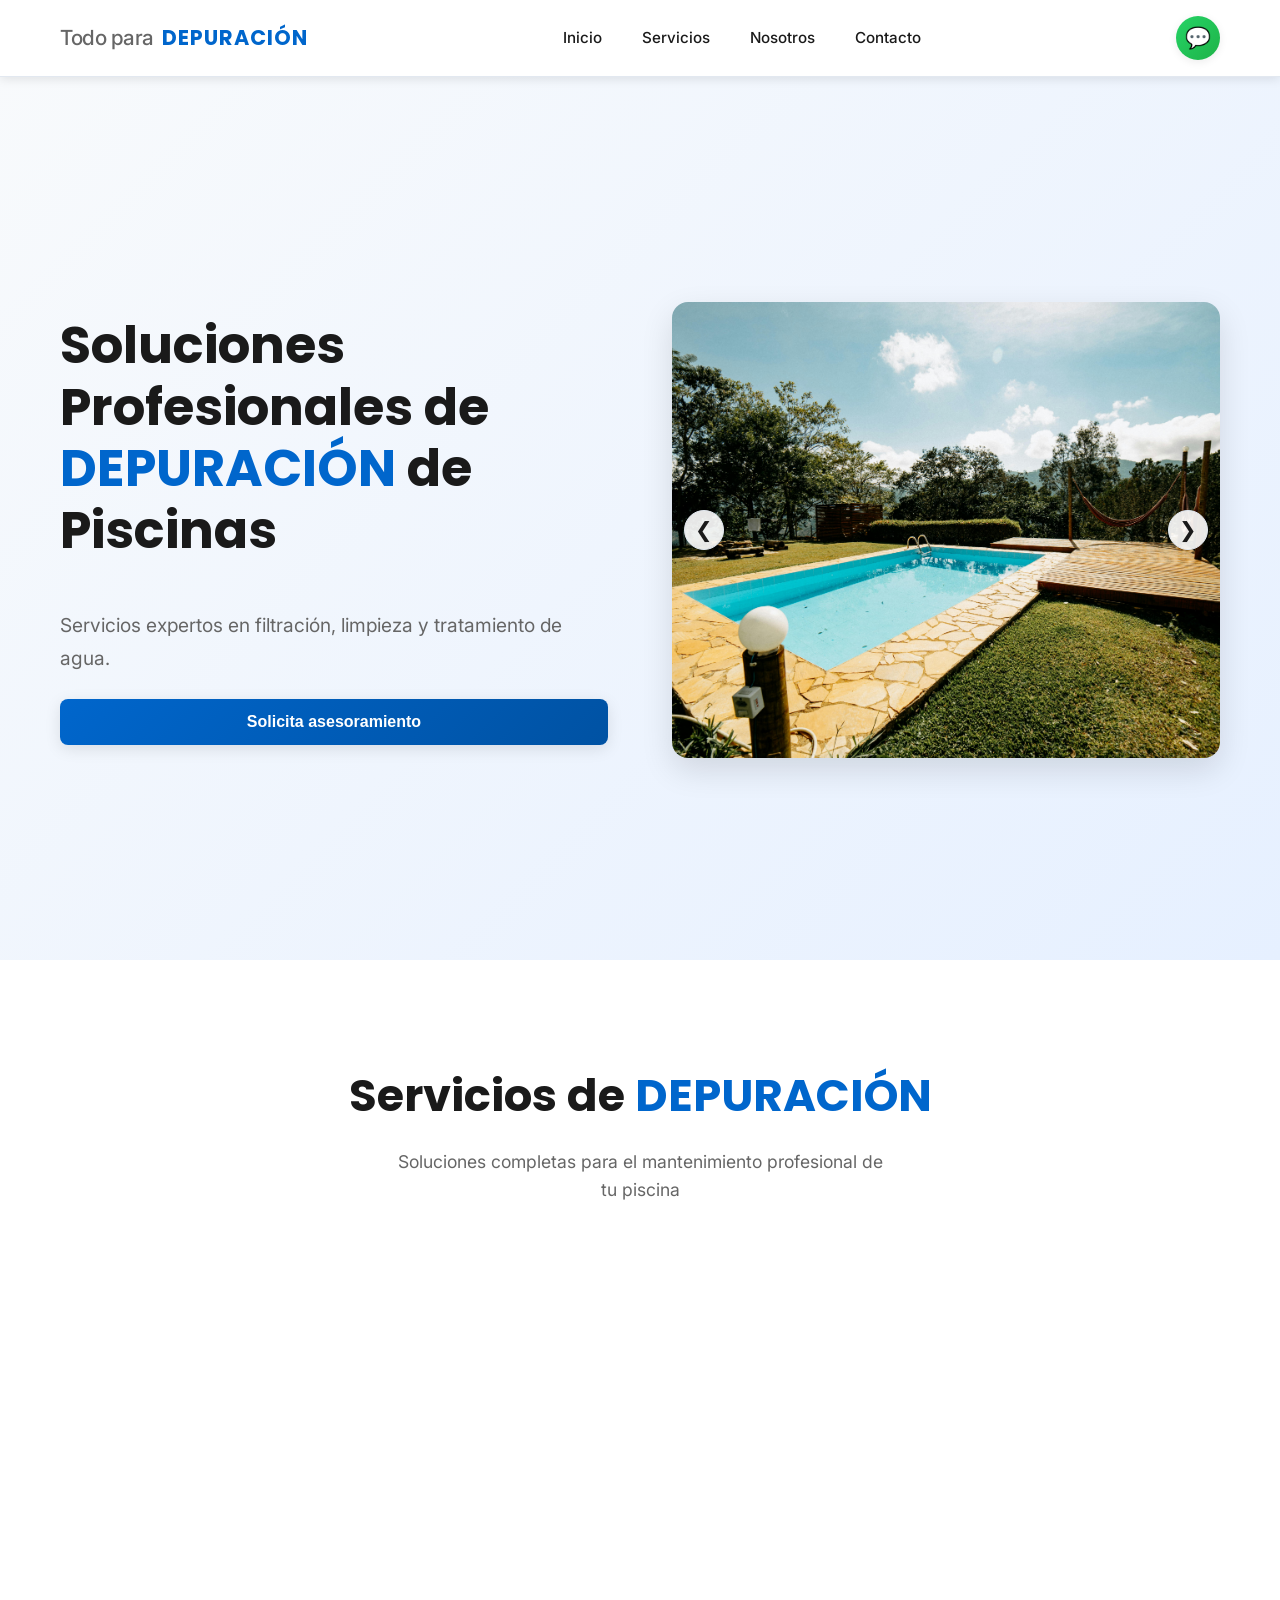
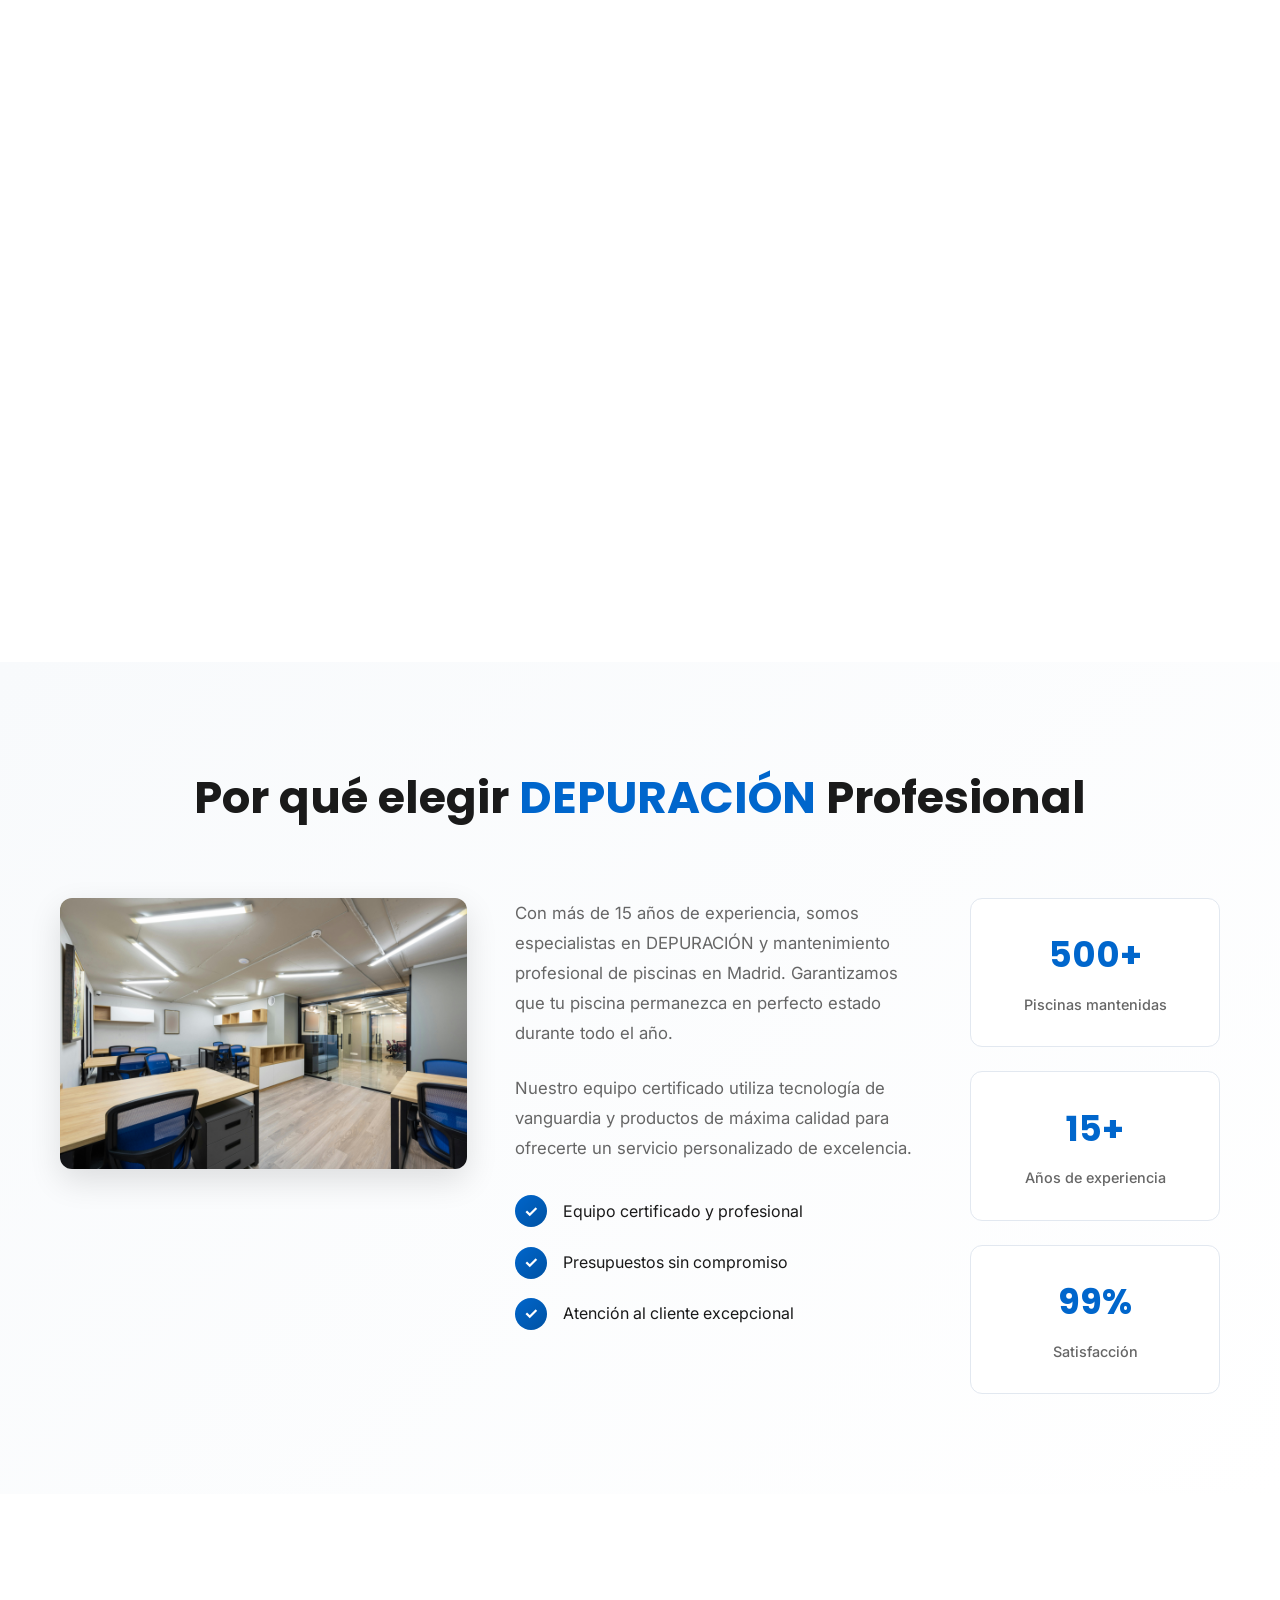
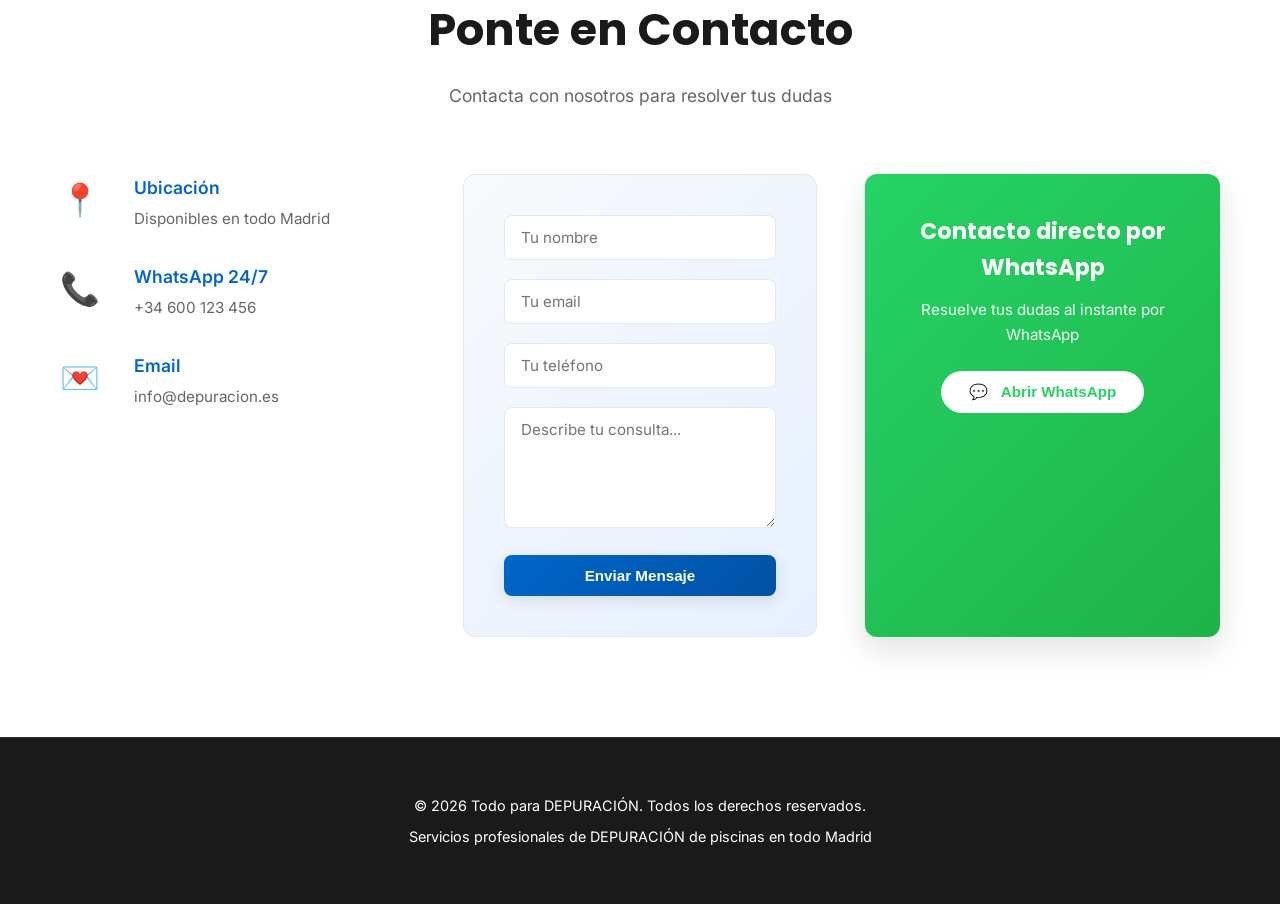
<file: index.html>
<!DOCTYPE html>
<html lang="es">
<head>
    <meta charset="UTF-8">
    <meta name="viewport" content="width=device-width, initial-scale=1.0">
    <title>Todo para DEPURACIÓN - Servicios Profesionales de Piscinas en Madrid</title>
    <link rel="stylesheet" href="styles.css">
    <link href="https://fonts.googleapis.com/css2?family=Inter:wght@300;400;500;600;700&family=Poppins:wght@600;700&display=swap" rel="stylesheet">
</head>
<body>
    <!-- Navegación -->
    <nav class="navbar">
        <div class="container">
            <div class="nav-content">
                <a href="#home" class="logo"><span class="logo-main">Todo para</span> <span class="logo-highlight">DEPURACIÓN</span></a>
                <ul class="nav-links">
                    <li><a href="#home">Inicio</a></li>
                    <li><a href="#services">Servicios</a></li>
                    <li><a href="#about">Nosotros</a></li>
                    <li><a href="#contact">Contacto</a></li>
                </ul>
                <button class="whatsapp-nav" onclick="openWhatsApp()" title="Contactar por WhatsApp">
                    <span>💬</span>
                </button>
            </div>
        </div>
    </nav>

    <!-- HOME -->
    <section id="home" class="hero">
        <div class="hero-content">
            <h1>Soluciones Profesionales de <strong>DEPURACIÓN</strong> de Piscinas</h1>
            <p>Servicios expertos en filtración, limpieza y tratamiento de agua.</p>
            <button class="cta-button" onclick="openWhatsApp()">Solicita asesoramiento</button>
        </div>
        <div class="hero-image hero-slider" aria-label="Galería de imágenes de piscinas">
            <button class="hero-nav hero-nav-prev" type="button" aria-label="Imagen anterior">&#10094;</button>
            <div class="hero-slides">
                <img src="images/hero-nav-prev-1.jpg" alt="hero-nav-prev-1" class="hero-img active">
                <img src="images/hero-nav-prev-2.jpg" alt="hero-nav-prev-2" class="hero-img">
                <img src="images/hero-nav-prev-3.jpg" alt="hero-nav-prev-3" class="hero-img">
                <img src="images/hero-nav-prev-4.jpg" alt="hero-nav-prev-4" class="hero-img">
            </div>
            <button class="hero-nav hero-nav-next" type="button" aria-label="Imagen siguiente">&#10095;</button>
        </div>
    </section>

    <!-- SERVICES -->
    <section id="services" class="services">
        <div class="container">
            <div class="section-header">
                <h2>Servicios de <span class="highlight">DEPURACIÓN</span></h2>
                <p>Soluciones completas para el mantenimiento profesional de tu piscina</p>
            </div>
            <div class="services-grid">
                <div class="service-card">
                    <img src="images/depuracion.jpg" alt="Depuración" class="service-img">
                    <div class="service-content">
                        <h3>Depuración de Agua</h3>
                        <p>Sistemas de filtración de alta eficiencia para agua cristalina y segura. Tecnología moderna garantizada.</p>
                    </div>
                </div>
                <div class="service-card">
                    <img src="images/limpieza.jpg" alt="Limpieza" class="service-img">
                    <div class="service-content">
                        <h3>Limpieza Profunda</h3>
                        <p>Limpieza exhaustiva, vaciado controlado, desinfección y eliminación de algas. Resultado impecable.</p>
                    </div>
                </div>
                <div class="service-card">
                    <img src="images/quimical.jpg" alt="Tratamiento" class="service-img">
                    <div class="service-content">
                        <h3>Análisis Químico</h3>
                        <p>Análisis preciso y tratamiento personalizado de pH, cloro y minerales. Control total del agua.</p>
                    </div>
                </div>
                <div class="service-card">
                    <img src="images/mantenimiento.jpg" alt="Mantenimiento" class="service-img">
                    <div class="service-content">
                        <h3>Mantenimiento Mensual</h3>
                        <p>Planes de mantenimiento preventivo periódicos. Mantén tu piscina en estado óptimo todo el año.</p>
                    </div>
                </div>
            </div>
        </div>
    </section>

    <!-- ABOUT -->
    <section id="about" class="about">
        <div class="container">
            <h2>Por qué elegir <span class="highlight">DEPURACIÓN</span> Profesional</h2>
            <div class="about-content">
                <div class="about-image">
                    <img src="images/team.jpg" alt="Equipo profesional" class="about-img">
                </div>
                <div class="about-text">
                    <p>
                        Con más de 15 años de experiencia, somos especialistas en DEPURACIÓN y mantenimiento profesional de piscinas en Madrid. Garantizamos que tu piscina permanezca en perfecto estado durante todo el año.
                    </p>
                    <p>
                        Nuestro equipo certificado utiliza tecnología de vanguardia y productos de máxima calidad para ofrecerte un servicio personalizado de excelencia.
                    </p>
                    <div class="about-features">
                        <div class="feature">
                            <span class="feature-icon">✓</span>
                            <span>Equipo certificado y profesional</span>
                        </div>
                        <div class="feature">
                            <span class="feature-icon">✓</span>
                            <span>Presupuestos sin compromiso</span>
                        </div>
                        <div class="feature">
                            <span class="feature-icon">✓</span>
                            <span>Atención al cliente excepcional</span>
                        </div>
                    </div>
                </div>
                <div class="about-stats">
                    <div class="stats">
                        <div class="stat">
                            <span class="stat-number">500+</span>
                            <span class="stat-label">Piscinas mantenidas</span>
                        </div>
                        <div class="stat">
                            <span class="stat-number">15+</span>
                            <span class="stat-label">Años de experiencia</span>
                        </div>
                        <div class="stat">
                            <span class="stat-number">99%</span>
                            <span class="stat-label">Satisfacción</span>
                        </div>
                    </div>
                </div>
            </div>
        </div>
    </section>

    <!-- CONTACT -->
    <section id="contact" class="contact">
        <div class="container">
            <div class="section-header">
                <h2>Ponte en Contacto</h2>
                <p>Contacta con nosotros para resolver tus dudas</p>
            </div>
            <div class="contact-content">
                <div class="contact-info">
                    <div class="info-item">
                        <div class="info-icon">📍</div>
                        <div>
                            <h3>Ubicación</h3>
                            <p>Disponibles en todo Madrid</p>
                        </div>
                    </div>
                    <div class="info-item">
                        <div class="info-icon">📞</div>
                        <div>
                            <h3>WhatsApp 24/7</h3>
                            <p>+34 600 123 456</p>
                        </div>
                    </div>
                    <div class="info-item">
                        <div class="info-icon">💌</div>
                        <div>
                            <h3>Email</h3>
                            <p>info@depuracion.es</p>
                        </div>
                    </div>
                </div>

                <form class="contact-form">
                    <div class="form-group">
                        <input type="text" placeholder="Tu nombre" required>
                    </div>
                    <div class="form-group">
                        <input type="email" placeholder="Tu email" required>
                    </div>
                    <div class="form-group">
                        <input type="tel" placeholder="Tu teléfono" required>
                    </div>
                    <div class="form-group">
                        <textarea placeholder="Describe tu consulta..." rows="5" required></textarea>
                    </div>
                    <button type="submit" class="submit-button">Enviar Mensaje</button>
                </form>

                <div class="whatsapp-banner">
                    <h3>Contacto directo por WhatsApp</h3>
                    <p>Resuelve tus dudas al instante por WhatsApp</p>
                    <button class="whatsapp-button" onclick="openWhatsApp()">
                        <span>💬</span> Abrir WhatsApp
                    </button>
                </div>
            </div>
        </div>
    </section>

    <!-- Footer -->
    <footer class="footer">
        <div class="container">
            <p>&copy; 2026 Todo para DEPURACIÓN. Todos los derechos reservados.</p>
            <p>Servicios profesionales de DEPURACIÓN de piscinas en todo Madrid</p>
        </div>
    </footer>

    <script src="script.js"></script>
</body>
</html>
</file>
<file: styles.css>
/* VARIABLES Y RESET */
* {
    margin: 0;
    padding: 0;
    box-sizing: border-box;
}

:root {
    --primary-color: #0066cc;
    --primary-dark: #0052a3;
    --primary-light: #e6f0ff;
    --secondary-color: #00d4ff;
    --text-primary: #1a1a1a;
    --text-secondary: #666666;
    --bg-light: #f8fafc;
    --bg-white: #ffffff;
    --border-color: #e2e8f0;
    --shadow-sm: 0 2px 8px rgba(0, 0, 0, 0.08);
    --shadow-md: 0 4px 16px rgba(0, 0, 0, 0.1);
    --shadow-lg: 0 12px 32px rgba(0, 0, 0, 0.12);
    --transition: all 0.3s cubic-bezier(0.4, 0, 0.2, 1);
}

body {
    font-family: 'Inter', -apple-system, BlinkMacSystemFont, 'Segoe UI', sans-serif;
    line-height: 1.6;
    color: var(--text-primary);
    background: var(--bg-white);
}

.container {
    max-width: 1200px;
    margin: 0 auto;
    padding: 0 20px;
}

/* NAVEGACIÓN */
.navbar {
    position: fixed;
    top: 0;
    width: 100%;
    background: rgba(255, 255, 255, 0.95);
    backdrop-filter: blur(10px);
    border-bottom: 1px solid var(--border-color);
    z-index: 1000;
    box-shadow: var(--shadow-sm);
}

.nav-content {
    display: flex;
    justify-content: space-between;
    align-items: center;
    padding: 1rem 0;
}

.logo {
    font-size: 1.3rem;
    font-weight: 700;
    letter-spacing: -0.5px;
    display: flex;
    gap: 0.5rem;
    align-items: center;
    text-decoration: none;
    color: inherit;
    cursor: pointer;
    transition: var(--transition);
}

.logo:hover {
    opacity: 0.8;
}

.logo-main {
    color: var(--text-secondary);
    font-weight: 500;
}

.logo-highlight {
    color: var(--primary-color);
    font-weight: 700;
    font-family: 'Poppins', sans-serif;
    letter-spacing: 1px;
}

.nav-links {
    display: flex;
    list-style: none;
    gap: 2.5rem;
}

.nav-links a {
    color: var(--text-primary);
    text-decoration: none;
    font-weight: 500;
    font-size: 0.95rem;
    transition: var(--transition);
    position: relative;
}

.nav-links a::after {
    content: '';
    position: absolute;
    bottom: -5px;
    left: 0;
    width: 0;
    height: 2px;
    background: var(--primary-color);
    transition: var(--transition);
}

.nav-links a:hover,
.nav-links a:hover::after {
    color: var(--primary-color);
}

.nav-links a:hover::after {
    width: 100%;
}

.whatsapp-nav {
    background: linear-gradient(135deg, #25D366 0%, #1fb348 100%);
    border: none;
    color: white;
    width: 44px;
    height: 44px;
    border-radius: 50%;
    font-size: 1.3rem;
    cursor: pointer;
    transition: var(--transition);
    box-shadow: var(--shadow-sm);
}

.whatsapp-nav:hover {
    transform: scale(1.08);
    box-shadow: var(--shadow-md);
}

/* HERO SECTION */
.hero {
    display: grid;
    grid-template-columns: 1fr 1fr;
    align-items: center;
    gap: 4rem;
    min-height: 100vh;
    padding: 120px 60px 80px 60px;
    background: linear-gradient(135deg, var(--bg-light) 0%, var(--primary-light) 100%);
    margin-top: 60px;
    max-width: 1400px;
    margin-left: auto;
    margin-right: auto;
}

.hero-content h1 {
    font-size: 3.2rem;
    line-height: 1.2;
    color: var(--text-primary);
    margin-bottom: 1.5rem;
    font-weight: 700;
    font-family: 'Poppins', sans-serif;
}

.hero-content h1 strong {
    color: var(--primary-color);
    font-family: 'Poppins', sans-serif;
}

.hero-content {
    display: flex;
    flex-direction: column;
    gap: 1.5rem;
}

.hero-content p {
    font-size: 1.2rem;
    color: var(--text-secondary);
    line-height: 1.7;
}

.cta-button {
    background: linear-gradient(135deg, var(--primary-color) 0%, var(--primary-dark) 100%);
    color: white;
    border: none;
    padding: 14px 36px;
    font-size: 1rem;
    font-weight: 600;
    border-radius: 8px;
    cursor: pointer;
    transition: var(--transition);
    box-shadow: var(--shadow-md);
}

.cta-button:hover {
    transform: translateY(-2px);
    box-shadow: var(--shadow-lg);
}

.hero-image {
    display: flex;
    justify-content: center;
    align-items: center;
}

.hero-slider {
    position: relative;
    width: 100%;
}

.hero-slides {
    position: relative;
    width: 100%;
    aspect-ratio: 6 / 5;
    border-radius: 16px;
    overflow: hidden;
    box-shadow: var(--shadow-lg);
}

.hero-img {
    position: absolute;
    inset: 0;
    width: 100%;
    height: 100%;
    object-fit: cover;
    opacity: 0;
    transition: opacity 0.5s ease;
}

.hero-img.active {
    opacity: 1;
}

.hero-nav {
    position: absolute;
    top: 50%;
    transform: translateY(-50%);
    width: 40px;
    height: 40px;
    border: 1px solid var(--border-color);
    border-radius: 50%;
    background: rgba(255, 255, 255, 0.9);
    color: var(--text-primary);
    font-size: 1.3rem;
    line-height: 1;
    cursor: pointer;
    z-index: 2;
    transition: var(--transition);
}

.hero-nav:hover {
    background: var(--bg-white);
    box-shadow: var(--shadow-md);
}

.hero-nav-prev {
    left: 12px;
}

.hero-nav-next {
    right: 12px;
}

/* SECTION HEADER */
.section-header {
    text-align: center;
    margin-bottom: 4rem;
}

.section-header h2 {
    font-size: 2.8rem;
    font-weight: 700;
    font-family: 'Poppins', sans-serif;
    margin-bottom: 1rem;
    color: var(--text-primary);
}

.section-header p {
    font-size: 1.1rem;
    color: var(--text-secondary);
    max-width: 500px;
    margin: 0 auto;
}

.highlight {
    color: var(--primary-color);
}

/* SERVICIOS */
.services {
    padding: 100px 0;
    background: var(--bg-white);
}

.services-grid {
    display: grid;
    grid-template-columns: repeat(2, minmax(0, 1fr));
    gap: 2.5rem;
    max-width: 1040px;
    margin: 0 auto;
}

.service-card {
    background: var(--bg-white);
    border: 1px solid var(--border-color);
    border-radius: 12px;
    overflow: hidden;
    transition: var(--transition);
    display: flex;
    flex-direction: column;
    height: 100%;
}

.service-card:hover {
    transform: translateY(-8px);
    border-color: var(--primary-color);
    box-shadow: var(--shadow-lg);
}

.service-img {
    width: 100%;
    height: 260px;
    object-fit: cover;
    object-position: center;
    transition: var(--transition);
}

.service-card:hover .service-img {
    transform: scale(1.05);
}

.service-content {
    padding: 2rem;
    flex: 1;
    display: flex;
    flex-direction: column;
}

.service-card h3 {
    color: var(--primary-color);
    font-size: 1.3rem;
    font-weight: 600;
    margin-bottom: 1rem;
}

.service-card p {
    color: var(--text-secondary);
    font-size: 0.95rem;
    line-height: 1.7;
    flex-grow: 1;
}

/* ABOUT SECTION */
.about {
    padding: 100px 0;
    background: linear-gradient(135deg, var(--bg-light) 0%, var(--bg-white) 100%);
}

.about h2 {
    text-align: center;
    font-size: 2.8rem;
    color: var(--text-primary);
    margin-bottom: 4rem;
    font-weight: 700;
    font-family: 'Poppins', sans-serif;
}

.about-content {
    display: grid;
    grid-template-columns: 1fr 1fr auto;
    gap: 3rem;
    align-items: start;
}

.about-image {
    display: flex;
    justify-content: center;
}

.about-img {
    width: 100%;
    max-width: 450px;
    border-radius: 12px;
    box-shadow: var(--shadow-lg);
    object-fit: cover;
}

.about-text p {
    font-size: 1.05rem;
    color: var(--text-secondary);
    margin-bottom: 1.5rem;
    line-height: 1.8;
}

.about-text p strong {
    color: var(--primary-color);
    font-weight: 600;
}

.about-features {
    display: grid;
    gap: 1.2rem;
    margin-top: 2rem;
}

.feature {
    display: flex;
    align-items: center;
    gap: 1rem;
    font-size: 1rem;
    color: var(--text-primary);
}

.feature-icon {
    background: linear-gradient(135deg, var(--primary-color) 0%, var(--primary-dark) 100%);
    color: white;
    width: 32px;
    height: 32px;
    border-radius: 50%;
    display: flex;
    align-items: center;
    justify-content: center;
    font-weight: bold;
    flex-shrink: 0;
}

.about-stats {
    min-width: 250px;
}

.stats {
    display: grid;
    gap: 1.5rem;
}

.stat {
    background: var(--bg-white);
    padding: 1.8rem;
    border-radius: 12px;
    border: 1px solid var(--border-color);
    text-align: center;
    transition: var(--transition);
}

.stat:hover {
    border-color: var(--primary-color);
    box-shadow: var(--shadow-md);
}

.stat-number {
    display: block;
    font-size: 2.2rem;
    font-weight: 700;
    color: var(--primary-color);
    margin-bottom: 0.5rem;
    font-family: 'Poppins', sans-serif;
}

.stat-label {
    color: var(--text-secondary);
    font-size: 0.9rem;
    font-weight: 500;
}

/* CONTACT SECTION */
.contact {
    padding: 100px 0;
    background: var(--bg-white);
}

.contact-content {
    display: grid;
    grid-template-columns: 1fr 1fr 1fr;
    gap: 3rem;
}

.contact-info {
    display: flex;
    flex-direction: column;
    gap: 2rem;
}

.info-item {
    display: flex;
    gap: 1.5rem;
    align-items: flex-start;
}

.info-icon {
    font-size: 2rem;
    min-width: 50px;
}

.info-item h3 {
    color: var(--primary-color);
    margin-bottom: 0.3rem;
    font-size: 1.1rem;
    font-weight: 600;
}

.info-item p {
    color: var(--text-secondary);
    font-size: 0.95rem;
}

/* FORMULARIO */
.contact-form {
    display: flex;
    flex-direction: column;
    gap: 1.2rem;
    background: linear-gradient(135deg, var(--bg-light) 0%, var(--primary-light) 100%);
    padding: 2.5rem;
    border-radius: 12px;
    border: 1px solid var(--border-color);
}

.form-group input,
.form-group textarea {
    width: 100%;
    padding: 12px 16px;
    border: 1px solid var(--border-color);
    border-radius: 8px;
    font-family: inherit;
    font-size: 0.95rem;
    transition: var(--transition);
    background: var(--bg-white);
}

.form-group input:focus,
.form-group textarea:focus {
    outline: none;
    border-color: var(--primary-color);
    box-shadow: 0 0 0 3px rgba(0, 102, 204, 0.1);
}

.submit-button {
    background: linear-gradient(135deg, var(--primary-color) 0%, var(--primary-dark) 100%);
    color: white;
    border: none;
    padding: 12px 24px;
    border-radius: 8px;
    font-size: 0.95rem;
    font-weight: 600;
    cursor: pointer;
    transition: var(--transition);
    box-shadow: var(--shadow-md);
}

.submit-button:hover {
    transform: translateY(-2px);
    box-shadow: var(--shadow-lg);
}

/* WHATSAPP BANNER */
.whatsapp-banner {
    background: linear-gradient(135deg, #25D366 0%, #1fb348 100%);
    color: white;
    padding: 2.5rem;
    border-radius: 12px;
    text-align: center;
    box-shadow: var(--shadow-lg);
}

.whatsapp-banner h3 {
    font-size: 1.4rem;
    margin-bottom: 0.8rem;
    font-weight: 700;
    font-family: 'Poppins', sans-serif;
}

.whatsapp-banner p {
    margin-bottom: 1.5rem;
    font-size: 0.95rem;
    opacity: 0.95;
}

.whatsapp-button {
    background: white;
    color: #25D366;
    border: none;
    padding: 12px 28px;
    border-radius: 50px;
    font-size: 0.95rem;
    cursor: pointer;
    font-weight: 700;
    transition: var(--transition);
    display: inline-flex;
    align-items: center;
    gap: 0.8rem;
}

.whatsapp-button:hover {
    transform: scale(1.05);
    box-shadow: 0 8px 16px rgba(0, 0, 0, 0.15);
}

/* FOOTER */
.footer {
    background: #1a1a1a;
    color: white;
    text-align: center;
    padding: 3rem 0;
    font-size: 0.9rem;
    border-top: 1px solid rgba(255, 255, 255, 0.1);
}

.footer p {
    margin: 0.5rem 0;
}

/* RESPONSIVE DESIGN */
@media (max-width: 1024px) {
    .hero {
        grid-template-columns: 1fr;
        gap: 2rem;
        padding: 100px 0 60px;
    }

    .about-content {
        grid-template-columns: 1fr;
    }

    .about-stats {
        min-width: auto;
    }

    .contact-content {
        grid-template-columns: 1fr;
    }
}

@media (max-width: 768px) {
    .nav-links {
        display: none;
    }

    .hero-content h1 {
        font-size: 2.2rem;
    }

    .hero-content p {
        font-size: 1rem;
    }

    .section-header h2 {
        font-size: 2rem;
    }

    .services-grid {
        grid-template-columns: 1fr;
    }

    .about-img {
        max-width: 100%;
    }

    .contact-form {
        padding: 1.8rem;
    }

    .service-img {
        height: 230px;
    }

    .hero-nav {
        width: 36px;
        height: 36px;
        font-size: 1.1rem;
    }
}

@media (max-width: 480px) {
    .navbar {
        padding: 0.8rem 0;
    }

    .logo {
        font-size: 1rem;
    }

    .logo-main {
        display: none;
    }

    .hero {
        padding: 80px 0 40px;
    }

    .hero-content h1 {
        font-size: 1.8rem;
    }

    .cta-button {
        width: 100%;
    }

    .section-header h2 {
        font-size: 1.5rem;
    }

    .feature {
        font-size: 0.9rem;
    }

    .stat-number {
        font-size: 1.8rem;
    }

    .hero-nav-prev {
        left: 8px;
    }

    .hero-nav-next {
        right: 8px;
    }
}

/* ANIMACIONES */
@keyframes fadeInUp {
    from {
        opacity: 0;
        transform: translateY(30px);
    }
    to {
        opacity: 1;
        transform: translateY(0);
    }
}

html {
    scroll-behavior: smooth;
}
</file>
